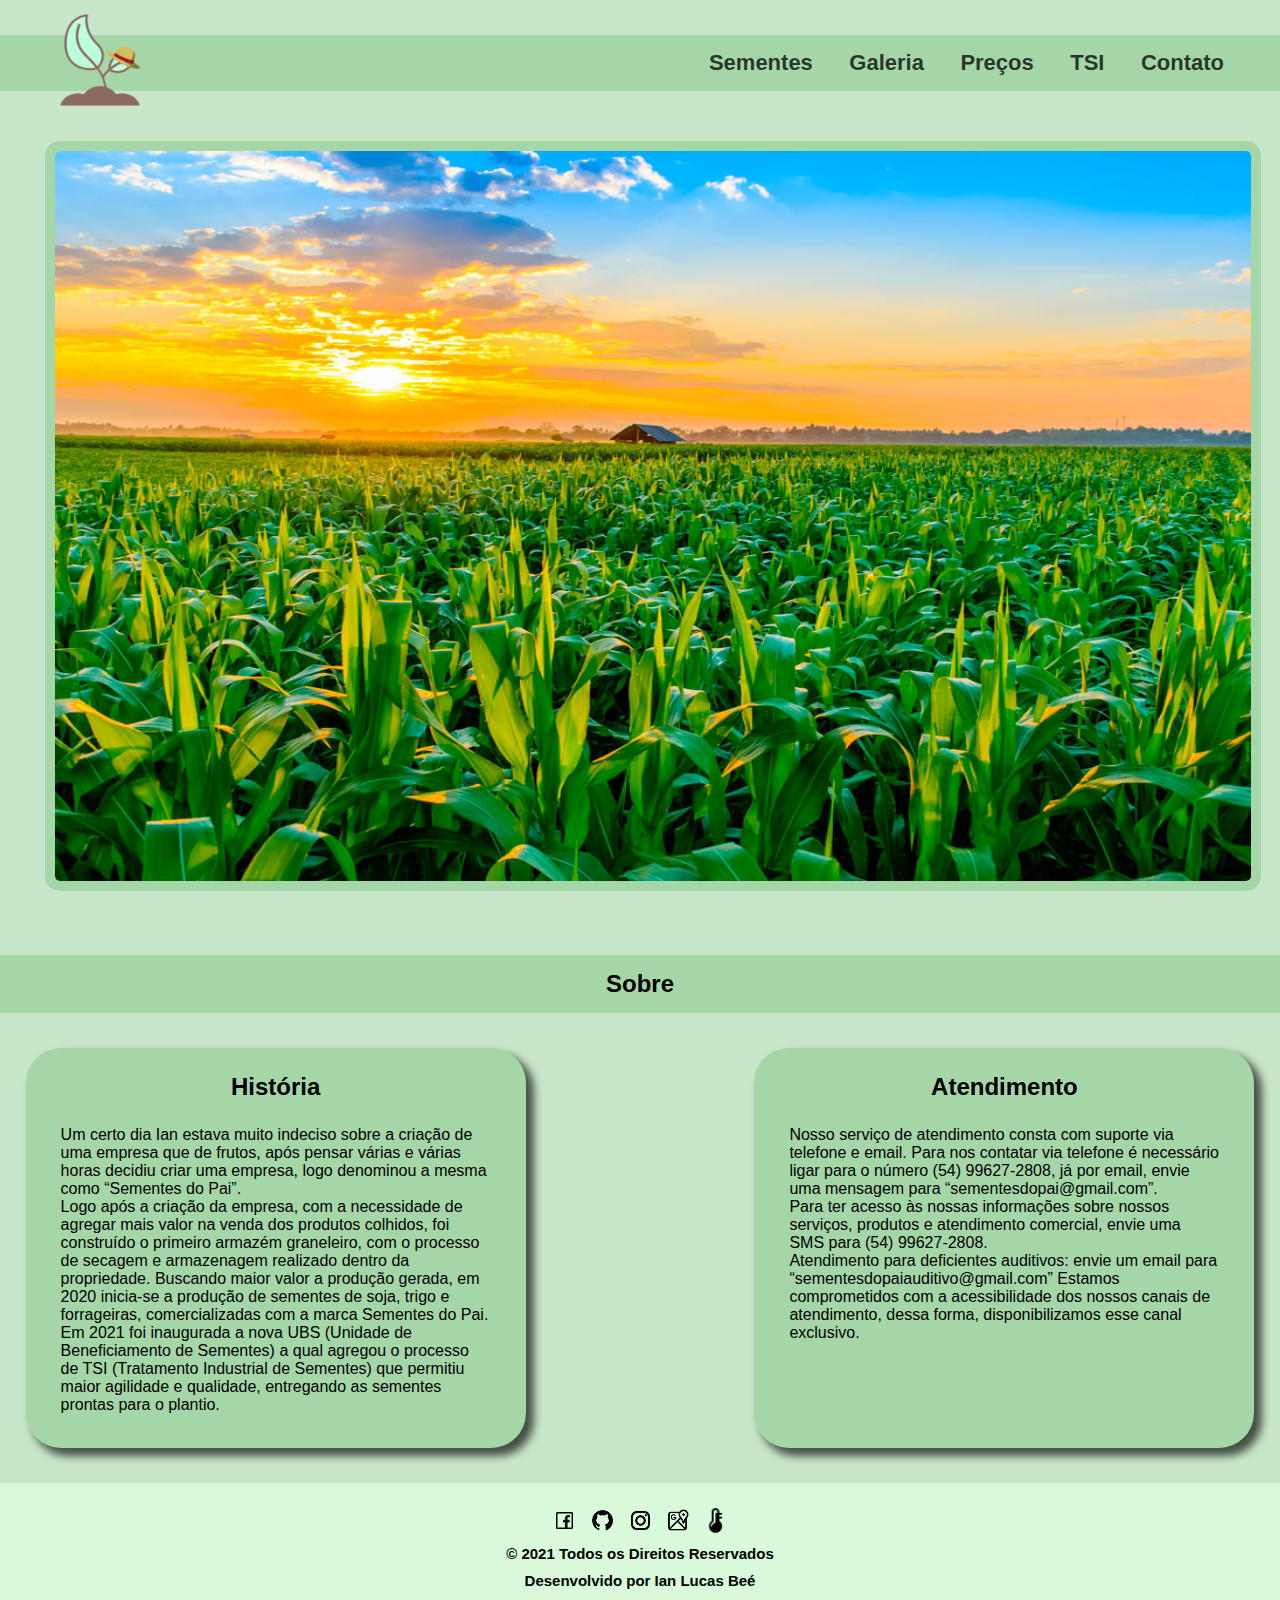
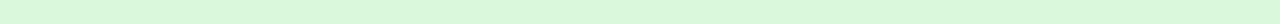
<file: weblab2/index.html>
<!DOCTYPE html>
<html lang="en">
<head>
    <meta charset="UTF-8">
    <meta http-equiv="X-UA-Compatible" content="IE=edge">
    <meta name="viewport" content="width=device-width, initial-scale=1.0">
    <link href="style/style.css" rel="stylesheet" type="text/css">
    <title>Document</title>
</head>
<div class="logo">
    <a href=""><img src="imagens/SementesDoPai.png"></a>
</div>
<body>
    <header class="">
        <div class="sol">
            <div class="center">
                <nav class="mercurio right"> 
                    <a href="paginas/sementes.html">Sementes</a> 
                    <a href="paginas/galeria.html">Galeria</a> 
                    <a href="paginas/precos.html">Preços</a>
                    <a href="paginas/tsi.html">TSI</a> 
                    <a href="paginas/contato.html">Contato</a> 
                </nav>
                <div class="clear"></div>
            </div>
        </div>
    </header>
    <section class="banner">
            <img src="imagens/banner4.jpg">
    </section>
    <section class="sobre">
        <div class="titulo">
            <h2>Sobre</h2>
        </div>
        <div class="center">
            <div class="saturno-single left">
                <h2>
                        História
                </h2>
                <div class="saturno">
                        <p>Um certo dia Ian estava muito indeciso sobre a criação de uma empresa que de frutos, após pensar várias e várias horas decidiu criar uma empresa, logo denominou a mesma como “Sementes do Pai”.</p>
                        <p>Logo após a criação da empresa, com a necessidade de agregar mais valor na venda dos produtos colhidos, foi construído o primeiro armazém graneleiro, com o processo de secagem e armazenagem realizado dentro da propriedade. Buscando maior valor a produção gerada, em 2020 inicia-se a produção de sementes de soja, trigo e forrageiras, comercializadas com a marca Sementes do Pai.</p>
                        <p>Em 2021 foi inaugurada a nova UBS (Unidade de Beneficiamento de Sementes) a qual agregou o processo de TSI (Tratamento Industrial de Sementes) que permitiu maior agilidade e qualidade, entregando as sementes prontas para o plantio.</p>
                </div>
            </div>
            <div class="saturno-single right">
                <h2>
                        Atendimento
                </h2>
                <div class="saturno">
                        <p>Nosso serviço de atendimento consta com suporte via telefone e email. Para nos contatar via telefone é necessário ligar para o número (54) 99627-2808, já por email, envie uma mensagem para “sementesdopai@gmail.com”.</p>
                        <p>Para ter acesso às nossas informações sobre nossos serviços, produtos e atendimento comercial, envie uma SMS para (54) 99627-2808.</p>
                        <p>Atendimento para deficientes auditivos: envie um email para “sementesdopaiauditivo@gmail.com” Estamos comprometidos com a acessibilidade dos nossos canais de atendimento, dessa forma, disponibilizamos esse canal exclusivo.</p>
                </div>
            </div>
            <div class="clear"></div>
        </div>
    </section>
    <footer>
        <section class="urano">
            <div class="netuno">
                <div class="center">
                    <a target="_blank" href="https://www.facebook.com/ian.bee.184"><img src="imagens/icons/facebook.png"></a>
                    <a target="_blank" href="https://github.com/Iann29"><img src="imagens/icons/github.png"></a>
                    <a target="_blank" href="https://www.instagram.com/ian_bee9/"><img src="imagens/icons/insta.png"></a>
                    <a target="_blank" href="https://www.google.com.br/maps/@-28.0478038,-51.9697408,17z"><img src="imagens/icons/maps.png"></a>
                    <a target="_blank" href="https://www.climatempo.com.br"><img src="imagens/icons/temp.png"></a>
                    <h2>© 2021 Todos os Direitos Reservados</h2>
                    <h2>Desenvolvido por Ian Lucas Beé</h2>
                </div>
            </div>
        </section>
    </footer>
</body>
</html>
</file>
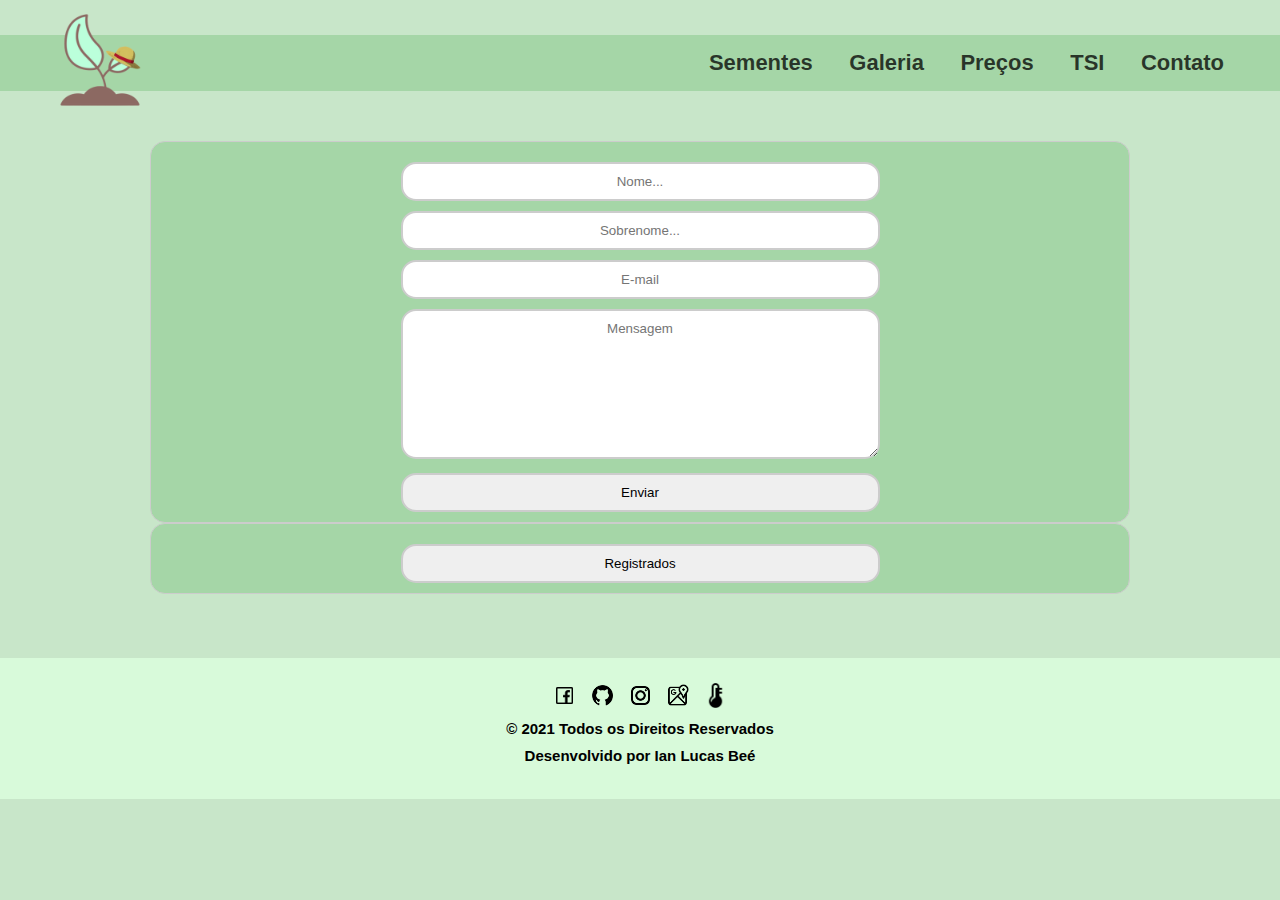
<file: weblab2/paginas/contato.html>
<!DOCTYPE html>
<html lang="en">
<head>
    <meta charset="UTF-8">
    <meta http-equiv="X-UA-Compatible" content="IE=edge">
    <meta name="viewport" content="width=device-width, initial-scale=1.0">
    <link rel="stylesheet" href="../style/contatostyle.css" type="text/css">
    <title>Contato</title>
</head>
<body>
    <div class="logo6">
        <a href="../index.html"><img src="../imagens/SementesDoPai.png"></a>
    </div>
<header>
        <div class="center">
            <nav class="kepler2 right">
                <a href="../paginas/sementes.html">Sementes</a>
                <a href="../paginas/galeria.html">Galeria</a>
                <a href="../paginas/precos.html">Preços</a>
                <a href="../paginas/tsi.html">TSI</a>
                <a href="../paginas/contato.html">Contato</a>
            </nav>
            <div class="clear"></div>
        </div>
</header>
<section class="contato">
    <div class="teste">
        <form action="../php/registrando.php" method="post">
            <input type="text" name="nome" placeholder="Nome..." required>
            <input type="text" name="sobrenome" placeholder="Sobrenome..." required>
            <input type="email" name="email" placeholder="E-mail" required>
            <textarea name="mensagem" placeholder="Mensagem"></textarea required>
            <input type="submit" name="enviar" value="Enviar" required>
        </form>
        <form action="../php/registrados.php">
            <input type="submit" name="registros" value="Registrados">
        </form>
        </div>
</section>
<footer>
        <section class="urano">
            <div class="netuno">
                <div class="center">
                    <a target="_blank" href="https://www.facebook.com/ian.bee.184"><img src="../imagens/icons/facebook.png"></a>
                    <a target="_blank" href="https://github.com/Iann29"><img src="../imagens/icons/github.png"></a>
                    <a target="_blank" href="https://www.instagram.com/ian_bee9/"><img src="../imagens/icons/insta.png"></a>
                    <a target="_blank" href="https://www.google.com.br/maps/@-28.0478038,-51.9697408,17z"><img src="../imagens/icons/maps.png"></a>
                    <a target="_blank" href="https://www.climatempo.com.br"><img src="../imagens/icons/temp.png"></a>
                    <h2>© 2021 Todos os Direitos Reservados</h2>
                    <h2>Desenvolvido por Ian Lucas Beé</h2>
                </div>
            </div>
        </section>
    </footer>
</body>
</html>
</file>
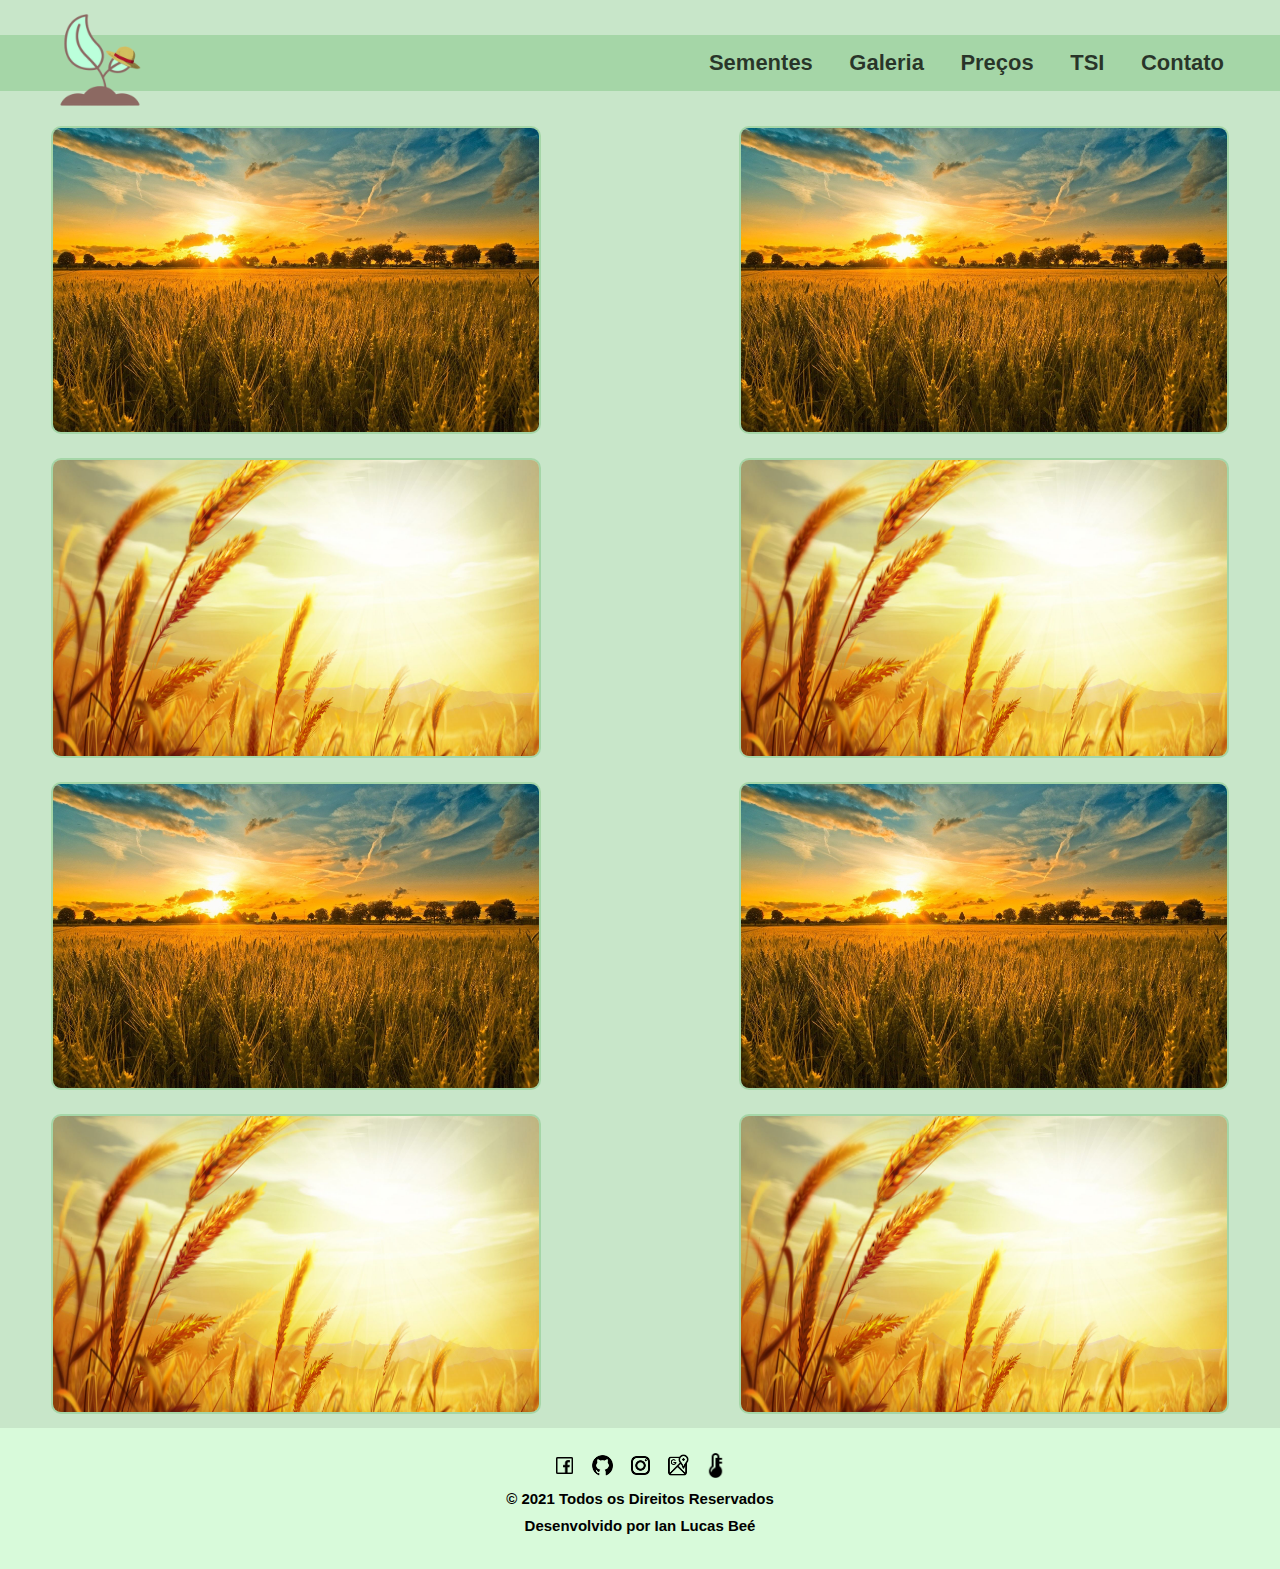
<file: weblab2/paginas/galeria.html>
<!DOCTYPE html>
<html>
<head>
	<meta charset="utf-8">
	<link href="../style/galeriastyle.css" rel="stylesheet" type="text/css">
	<title>Galeria</title>
</head>
<body>
<header>
    <div class="logo">
        <a href="../index.html"><img src="../imagens/SementesDoPai.png"></a>
    </div>
    <div class="sol">
        <div class="center">
            <nav class="mercurio right"> 
                <a href="sementes.html">Sementes</a> 
                <a href="galeria.html">Galeria</a> 
                <a href="precos.html">Preços</a>
                <a href="tsi.html">TSI</a> 
                <a href="contato.html">Contato</a> 
            </nav>
            <div class="clear"></div>
        </div>
    </div>
</header>
<section class="galeria">
    <div class="center">
         <div class="galeria-single left">
            <img src="../imagens/banner1.jpg">
        </div>
        <div class="galeria-single right">
            <img src="../imagens/banner1.jpg">
        </div>
        <div class="galeria-single left">
            <img src="../imagens/tripa.jpg">
        </div>
        <div class="galeria-single right">
            <img src="../imagens/tripa.jpg">
        </div>
        <div class="galeria-single left">
            <img src="../imagens/banner1.jpg">
        </div>
        <div class="galeria-single right">
            <img src="../imagens/banner1.jpg">
        </div>
        <div class="galeria-single left">
            <img src="../imagens/tripa.jpg">
        </div>
        <div class="galeria-single right">
            <img src="../imagens/tripa.jpg">
        </div>
        <div class="clear"></div>
    </div>
</section>
<footer>
    <section class="urano">
        <div class="netuno">
            <div class="center">
                <a target="_blank" href="https://www.facebook.com/ian.bee.184"><img src="../imagens/icons/facebook.png"></a>
                <a target="_blank" href="https://github.com/Iann29"><img src="../imagens/icons/github.png"></a>
                <a target="_blank" href="https://www.instagram.com/ian_bee9/"><img src="../imagens/icons/insta.png"></a>
                <a target="_blank" href="https://www.google.com.br/maps/@-28.0478038,-51.9697408,17z"><img src="../imagens/icons/maps.png"></a>
                <a target="_blank" href="https://www.climatempo.com.br"><img src="../imagens/icons/temp.png"></a>
                <h2>© 2021 Todos os Direitos Reservados</h2>
                <h2>Desenvolvido por Ian Lucas Beé</h2>
            </div>
        </div>
    </section>
</footer>
</body>
</html>
</file>
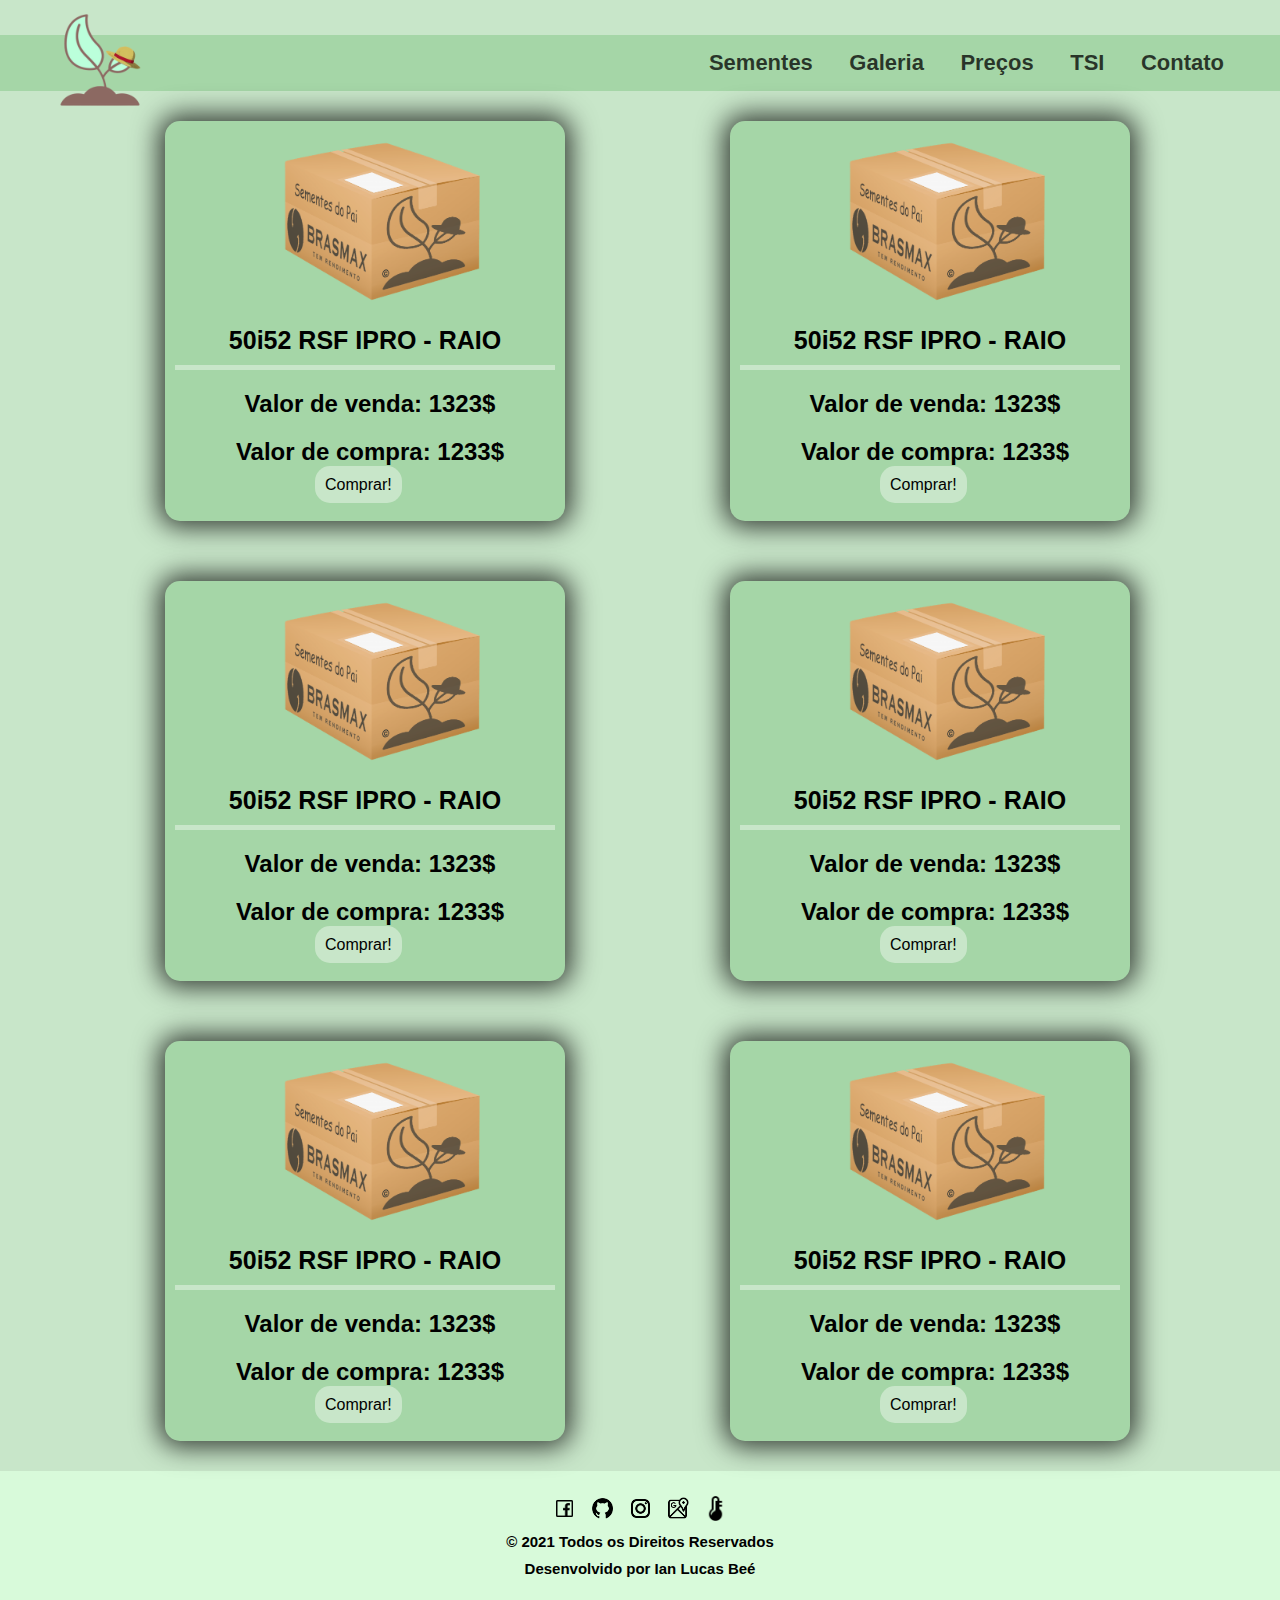
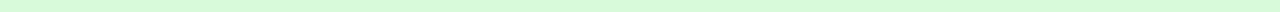
<file: weblab2/paginas/precos.html>
<!DOCTYPE html>
<html lang="en">
<head>
    <meta charset="UTF-8">
    <meta http-equiv="X-UA-Compatible" content="IE=edge">
    <meta name="viewport" content="width=device-width, initial-scale=1.0">
    <title>Preços</title>
    <link href="../style/precostyle.css" rel="stylesheet" type="text/css">
</head>
<body>
    <div class="logo4">
        <a href="../index.html"><img src="../imagens/SementesDoPai.png"></a>
    </div>
<header class="">
    <div class="gliese876d" style=>
        <div class="center">
            <nav class="gliese876c right"> 
                <a href="../paginas/sementes.html">Sementes</a>
                <a href="../paginas/galeria.html">Galeria</a>
                <a href="../paginas/precos.html">Preços</a>
                <a href="../paginas/tsi.html">TSI</a>
                <a href="../paginas/contato.html">Contato</a>
            </nav>
            <div class="clear"></div>
        </div>
    </div>
</header>
<section class="precos">
    <div id="comprar" class="precos-single">
        <img src="../imagens/boxdosite.png">
        <h3>50i52 RSF IPRO - RAIO</h3>
        <h2>Valor de venda: 1323$</h2>
        <h2>Valor de compra: 1233$</h2>
        <a href="?Comprar">Comprar!</a>
    </div>
    <div id="comprar" class="precos-single">
        <img src="../imagens/boxdosite.png">
        <h3>50i52 RSF IPRO - RAIO</h3>
        <h2>Valor de venda: 1323$</h2>
        <h2>Valor de compra: 1233$</h2>
        <a href="?Comprar">Comprar!</a>

    </div>
    <div id="comprar" class="precos-single">
        <img src="../imagens/boxdosite.png">
        <h3>50i52 RSF IPRO - RAIO</h3>
        <h2>Valor de venda: 1323$</h2>
        <h2>Valor de compra: 1233$</h2>
        <a href="?Comprar">Comprar!</a>
        
    </div>
    <div id="comprar" class="precos-single">
        <img src="../imagens/boxdosite.png">
        <h3>50i52 RSF IPRO - RAIO</h3>
        <h2>Valor de venda: 1323$</h2>
        <h2>Valor de compra: 1233$</h2>
        <a href="?comprar">Comprar!</a>
    </div>
    <div id="comprar" class="precos-single">
        <img src="../imagens/boxdosite.png">
        <h3>50i52 RSF IPRO - RAIO</h3>
        <h2>Valor de venda: 1323$</h2>
        <h2>Valor de compra: 1233$</h2>
        <a href="?comprar">Comprar!</a>

    </div>
    <div id="comprar" class="precos-single">
        <img src="../imagens/boxdosite.png">
        <h3>50i52 RSF IPRO - RAIO</h3>
        <h2>Valor de venda: 1323$</h2>
        <h2>Valor de compra: 1233$</h2>
        <a href="?comprar">Comprar!</a>
    </div>
    <div class="clear">
    </div>
</section>
<footer>
    <section class="urano">
        <div class="netuno">
            <div class="center">
                <a target="_blank" href="https://www.facebook.com/ian.bee.184"><img src="../imagens/icons/facebook.png"></a>
                <a target="_blank" href="https://github.com/Iann29"><img src="../imagens/icons/github.png"></a>
                <a target="_blank" href="https://www.instagram.com/ian_bee9/"><img src="../imagens/icons/insta.png"></a>
                <a target="_blank" href="https://www.google.com.br/maps/@-28.0478038,-51.9697408,17z"><img src="../imagens/icons/maps.png"></a>
                <a target="_blank" href="https://www.climatempo.com.br"><img src="../imagens/icons/temp.png"></a>
                <h2>© 2021 Todos os Direitos Reservados</h2>
                <h2>Desenvolvido por Ian Lucas Beé</h2>
            </div>
        </div>
    </section>
</footer>
</body>
<script src="https://ajax.googleapis.com/ajax/libs/jquery/1.12.4/jquery.min.js"></script>
<script type="text/javascript">
    $('#comprar a').click(function(){
        alert("Sem estoque");
    })
</script>
</html>
</file>
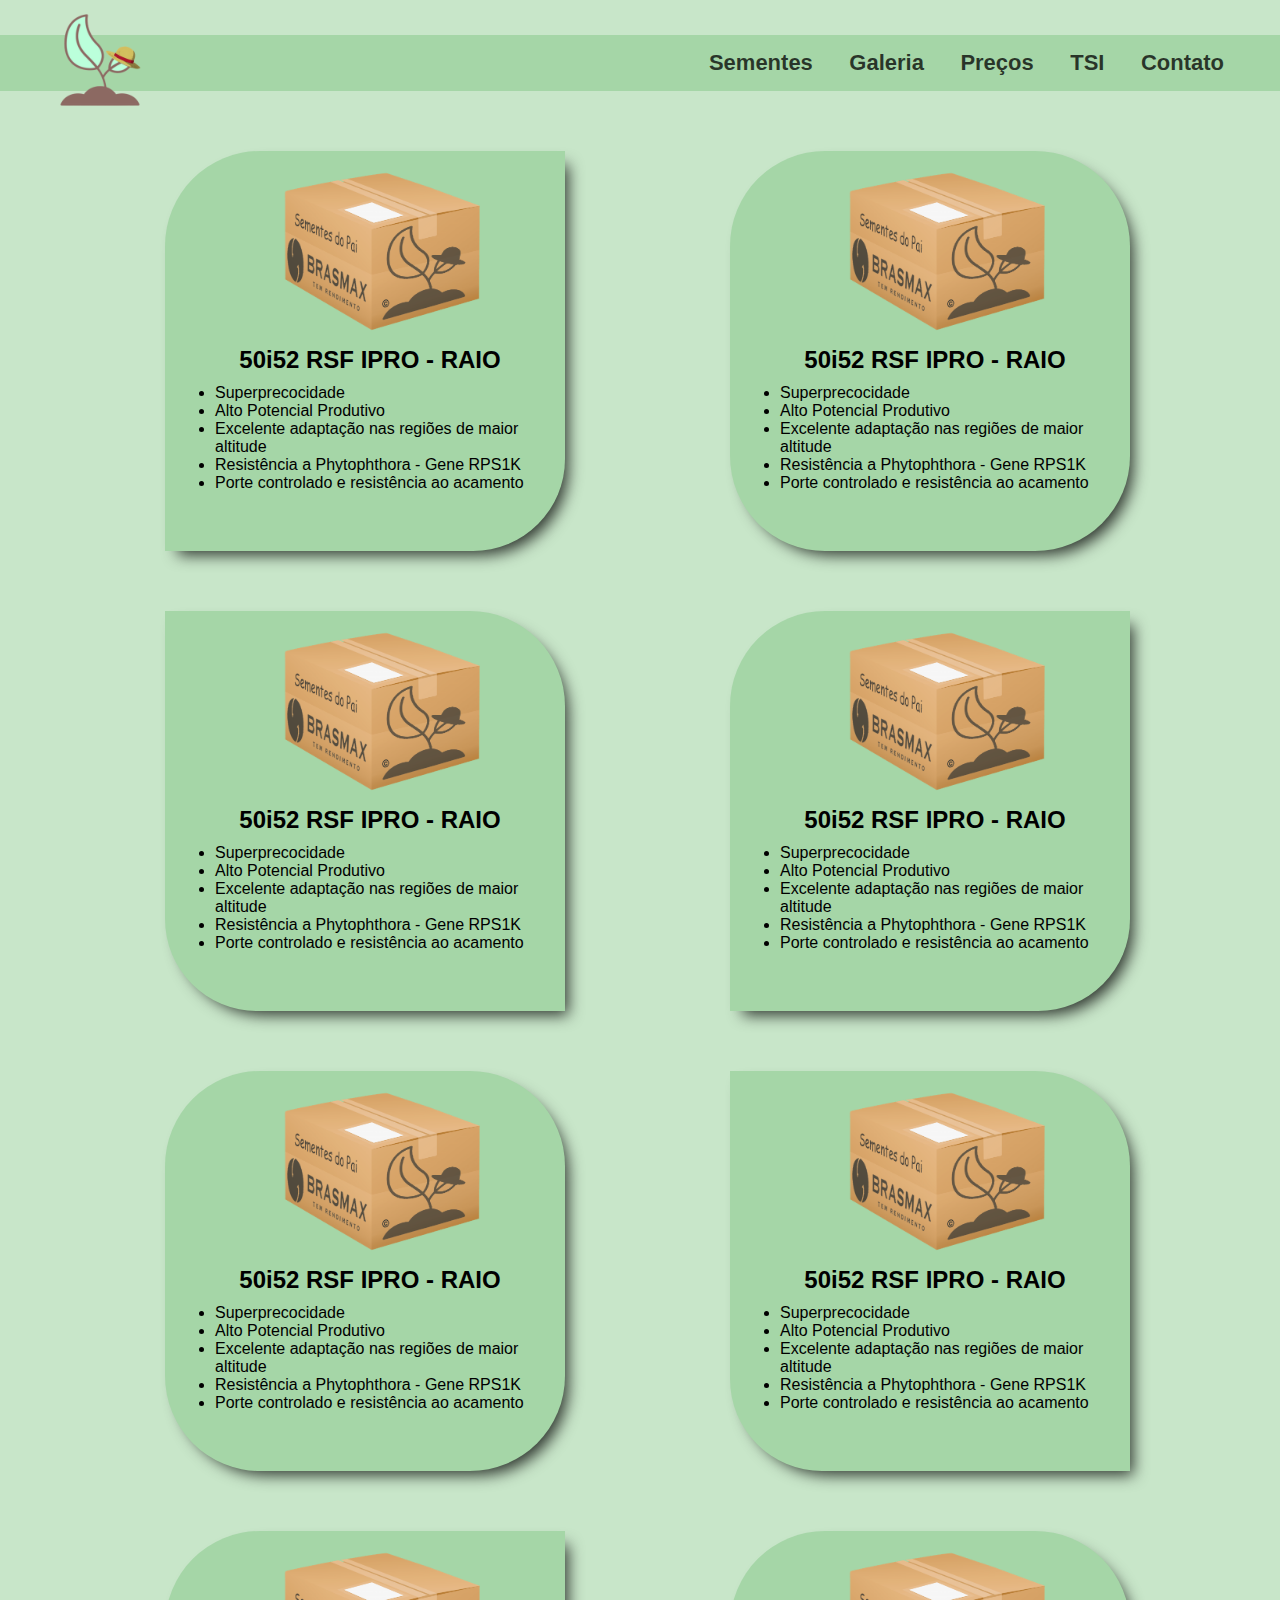
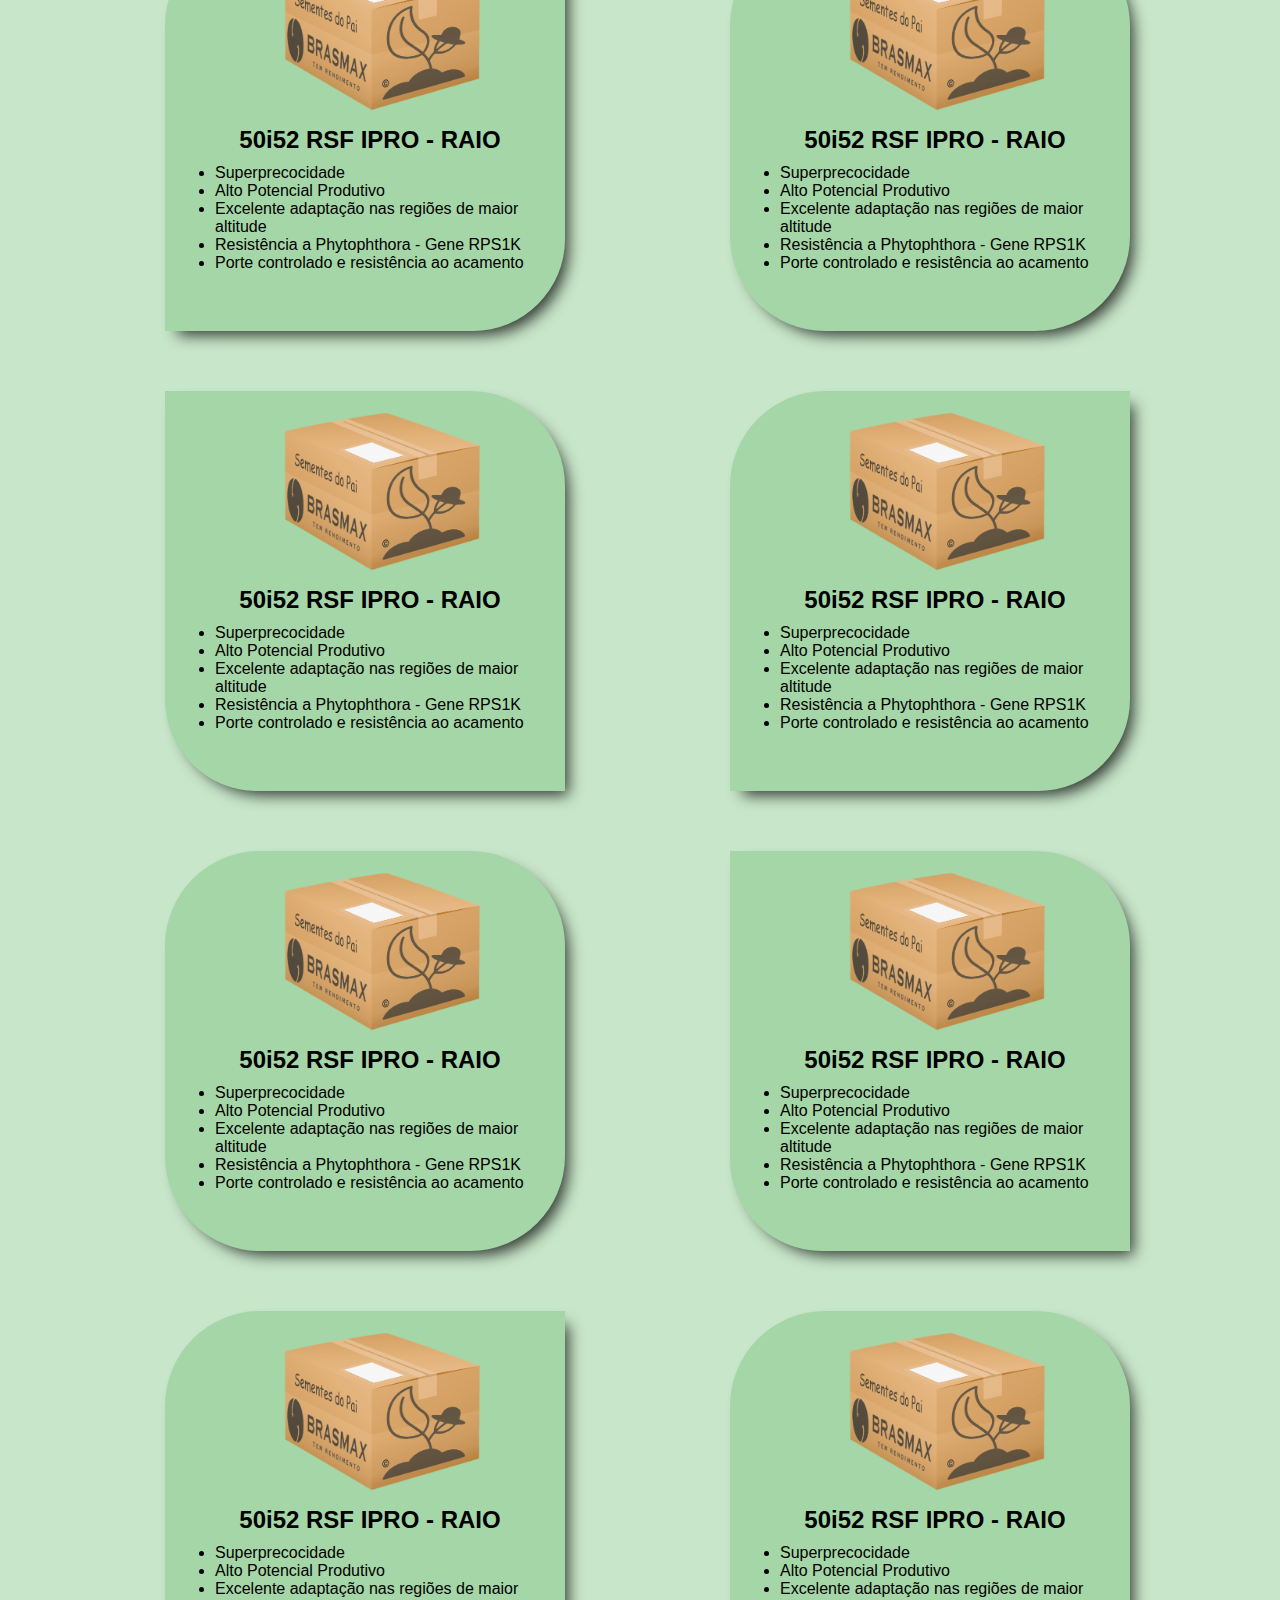
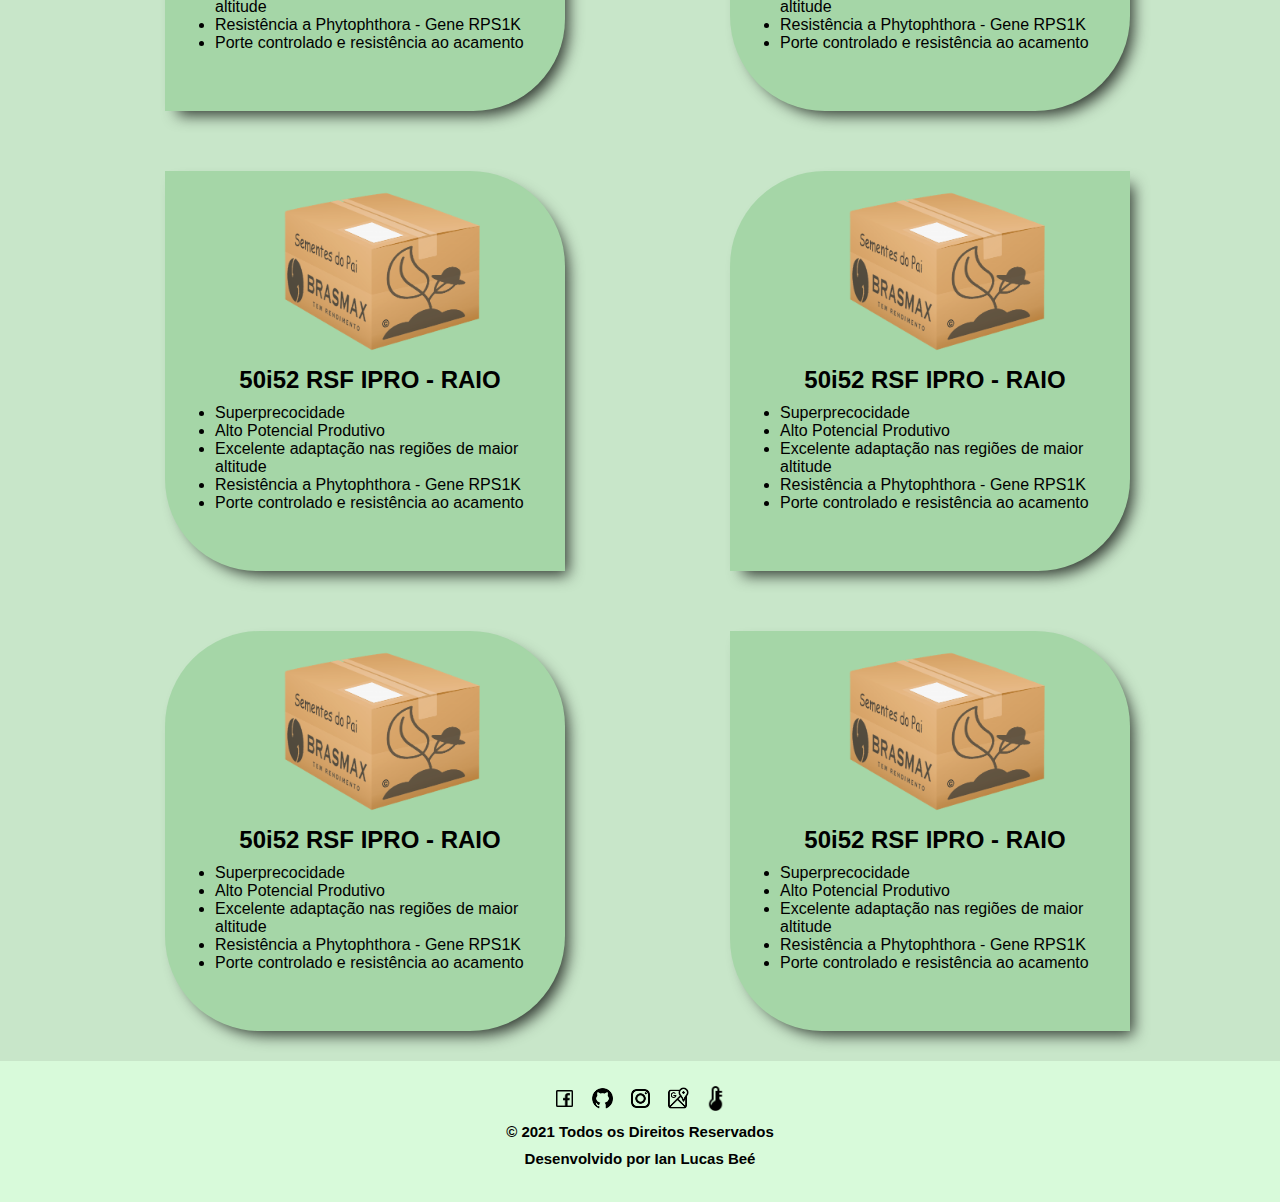
<file: weblab2/paginas/sementes.html>
<!DOCTYPE html>
<html lang="en">
<head>
    <meta charset="UTF-8">
    <meta http-equiv="X-UA-Compatible" content="IE=edge">
    <meta name="viewport" content="width=device-width, initial-scale=1.0">
    <link href="../style/sementesstyle.css" rel="stylesheet" type="text/css">
    <title>Sementes</title>
</head>
<body>
    <div class="logo2">
        <a href="../index.html"><img src="../imagens/SementesDoPai.png"></a>
    </div>
<header class="">
    <div class="gliese876d">
        <div class="center">
            <nav class="gliese876c right"> 
                <a href="../paginas/sementes.html">Sementes</a>
                <a href="galeria.html">Galeria</a>
                <a href="precos.html">Preços</a>
                <a href="tsi.html">TSI</a>
                <a href="contato.html">Contato</a>
            </nav>
            <div class="clear"></div>
        </div>
    </div>
</header>
<section class="sementes">
            <div class="sementes-box1 box-left" id="50i52">
                <img src="../imagens/boxdosite.png">
                <h2>50i52 RSF IPRO - RAIO</h2>
                <ul class="sementes-ul">
                    <li>Superprecocidade</li>
                    <li>Alto Potencial Produtivo</li>
                    <li>Excelente adaptação nas regiões de maior altitude</li>
                    <li>Resistência a Phytophthora - Gene RPS1K</li>
                    <li>Porte controlado e resistência ao acamento</li>
                </ul>
            </div>
            <div class="sementes-box1 box-center">
                <img src="../imagens/boxdosite.png">
                <h2>50i52 RSF IPRO - RAIO</h2>
                <ul class="sementes-ul">
                    <li>Superprecocidade</li>
                    <li>Alto Potencial Produtivo</li>
                    <li>Excelente adaptação nas regiões de maior altitude</li>
                    <li>Resistência a Phytophthora - Gene RPS1K</li>
                    <li>Porte controlado e resistência ao acamento</li>
                </ul>
            </div>
            <div class="sementes-box1 box-right">
                <img src="../imagens/boxdosite.png">
                <h2>50i52 RSF IPRO - RAIO</h2>
                <ul class="sementes-ul">
                    <li>Superprecocidade</li>
                    <li>Alto Potencial Produtivo</li>
                    <li>Excelente adaptação nas regiões de maior altitude</li>
                    <li>Resistência a Phytophthora - Gene RPS1K</li>
                    <li>Porte controlado e resistência ao acamento</li>
                </ul>
            </div>
            <div class="sementes-box1 box-left">
                <img src="../imagens/boxdosite.png">
                <h2>50i52 RSF IPRO - RAIO</h2>
                <ul class="sementes-ul">
                    <li>Superprecocidade</li>
                    <li>Alto Potencial Produtivo</li>
                    <li>Excelente adaptação nas regiões de maior altitude</li>
                    <li>Resistência a Phytophthora - Gene RPS1K</li>
                    <li>Porte controlado e resistência ao acamento</li>
                </ul>
            </div>
            <div class="sementes-box1 box-center">
                <img src="../imagens/boxdosite.png">
                <h2>50i52 RSF IPRO - RAIO</h2>
                <ul class="sementes-ul">
                    <li>Superprecocidade</li>
                    <li>Alto Potencial Produtivo</li>
                    <li>Excelente adaptação nas regiões de maior altitude</li>
                    <li>Resistência a Phytophthora - Gene RPS1K</li>
                    <li>Porte controlado e resistência ao acamento</li>
                </ul>
            </div>
            <div class="sementes-box1 box-right">
                <img src="../imagens/boxdosite.png">
                <h2>50i52 RSF IPRO - RAIO</h2>
                <ul class="sementes-ul">
                    <li>Superprecocidade</li>
                    <li>Alto Potencial Produtivo</li>
                    <li>Excelente adaptação nas regiões de maior altitude</li>
                    <li>Resistência a Phytophthora - Gene RPS1K</li>
                    <li>Porte controlado e resistência ao acamento</li>
                </ul>
            </div>
            <div class="sementes-box1 box-left">
                <img src="../imagens/boxdosite.png">
                <h2>50i52 RSF IPRO - RAIO</h2>
                <ul class="sementes-ul">
                    <li>Superprecocidade</li>
                    <li>Alto Potencial Produtivo</li>
                    <li>Excelente adaptação nas regiões de maior altitude</li>
                    <li>Resistência a Phytophthora - Gene RPS1K</li>
                    <li>Porte controlado e resistência ao acamento</li>
                </ul>
            </div>
            <div class="sementes-box1 box-center">
                <img src="../imagens/boxdosite.png">
                <h2>50i52 RSF IPRO - RAIO</h2>
                <ul class="sementes-ul">
                    <li>Superprecocidade</li>
                    <li>Alto Potencial Produtivo</li>
                    <li>Excelente adaptação nas regiões de maior altitude</li>
                    <li>Resistência a Phytophthora - Gene RPS1K</li>
                    <li>Porte controlado e resistência ao acamento</li>
                </ul>
            </div>
            <div class="sementes-box1 box-right">
                <img src="../imagens/boxdosite.png">
                <h2>50i52 RSF IPRO - RAIO</h2>
                <ul class="sementes-ul">
                    <li>Superprecocidade</li>
                    <li>Alto Potencial Produtivo</li>
                    <li>Excelente adaptação nas regiões de maior altitude</li>
                    <li>Resistência a Phytophthora - Gene RPS1K</li>
                    <li>Porte controlado e resistência ao acamento</li>
                </ul>
            </div>
            <div class="sementes-box1 box-left">
                <img src="../imagens/boxdosite.png">
                <h2>50i52 RSF IPRO - RAIO</h2>
                <ul class="sementes-ul">
                    <li>Superprecocidade</li>
                    <li>Alto Potencial Produtivo</li>
                    <li>Excelente adaptação nas regiões de maior altitude</li>
                    <li>Resistência a Phytophthora - Gene RPS1K</li>
                    <li>Porte controlado e resistência ao acamento</li>
                </ul>
            </div>
            <div class="sementes-box1 box-center">
                <img src="../imagens/boxdosite.png">
                <h2>50i52 RSF IPRO - RAIO</h2>
                <ul class="sementes-ul">
                    <li>Superprecocidade</li>
                    <li>Alto Potencial Produtivo</li>
                    <li>Excelente adaptação nas regiões de maior altitude</li>
                    <li>Resistência a Phytophthora - Gene RPS1K</li>
                    <li>Porte controlado e resistência ao acamento</li>
                </ul>
            </div>
            <div class="sementes-box1 box-right">
                <img src="../imagens/boxdosite.png">
                <h2>50i52 RSF IPRO - RAIO</h2>
                <ul class="sementes-ul">
                    <li>Superprecocidade</li>
                    <li>Alto Potencial Produtivo</li>
                    <li>Excelente adaptação nas regiões de maior altitude</li>
                    <li>Resistência a Phytophthora - Gene RPS1K</li>
                    <li>Porte controlado e resistência ao acamento</li>
                </ul>
            </div>
            <div class="sementes-box1 box-left">
                <img src="../imagens/boxdosite.png">
                <h2>50i52 RSF IPRO - RAIO</h2>
                <ul class="sementes-ul">
                    <li>Superprecocidade</li>
                    <li>Alto Potencial Produtivo</li>
                    <li>Excelente adaptação nas regiões de maior altitude</li>
                    <li>Resistência a Phytophthora - Gene RPS1K</li>
                    <li>Porte controlado e resistência ao acamento</li>
                </ul>
            </div>
            <div class="sementes-box1 box-center">
                <img src="../imagens/boxdosite.png">
                <h2>50i52 RSF IPRO - RAIO</h2>
                <ul class="sementes-ul">
                    <li>Superprecocidade</li>
                    <li>Alto Potencial Produtivo</li>
                    <li>Excelente adaptação nas regiões de maior altitude</li>
                    <li>Resistência a Phytophthora - Gene RPS1K</li>
                    <li>Porte controlado e resistência ao acamento</li>
                </ul>
            </div>
            <div class="sementes-box1 box-right">
                <img src="../imagens/boxdosite.png">
                <h2>50i52 RSF IPRO - RAIO</h2>
                <ul class="sementes-ul">
                    <li>Superprecocidade</li>
                    <li>Alto Potencial Produtivo</li>
                    <li>Excelente adaptação nas regiões de maior altitude</li>
                    <li>Resistência a Phytophthora - Gene RPS1K</li>
                    <li>Porte controlado e resistência ao acamento</li>
                </ul>
            </div>
            <div class="sementes-box1 box-left">
                <img src="../imagens/boxdosite.png">
                <h2>50i52 RSF IPRO - RAIO</h2>
                <ul class="sementes-ul">
                    <li>Superprecocidade</li>
                    <li>Alto Potencial Produtivo</li>
                    <li>Excelente adaptação nas regiões de maior altitude</li>
                    <li>Resistência a Phytophthora - Gene RPS1K</li>
                    <li>Porte controlado e resistência ao acamento</li>
                </ul>
            </div>
            <div class="sementes-box1 box-center">
                <img src="../imagens/boxdosite.png">
                <h2>50i52 RSF IPRO - RAIO</h2>
                <ul class="sementes-ul">
                    <li>Superprecocidade</li>
                    <li>Alto Potencial Produtivo</li>
                    <li>Excelente adaptação nas regiões de maior altitude</li>
                    <li>Resistência a Phytophthora - Gene RPS1K</li>
                    <li>Porte controlado e resistência ao acamento</li>
                </ul>
            </div>
            <div class="sementes-box1 box-right">
                <img src="../imagens/boxdosite.png">
                <h2>50i52 RSF IPRO - RAIO</h2>
                <ul class="sementes-ul">
                    <li>Superprecocidade</li>
                    <li>Alto Potencial Produtivo</li>
                    <li>Excelente adaptação nas regiões de maior altitude</li>
                    <li>Resistência a Phytophthora - Gene RPS1K</li>
                    <li>Porte controlado e resistência ao acamento</li>
                </ul>
            </div>
        <div class="clear"></div>
    </div>
</section>
<footer>
    <section class="urano">
        <div class="netuno">
            <div class="center">
                <a target="_blank" href="https://www.facebook.com/ian.bee.184"><img src="../imagens/icons/facebook.png"></a>
                <a target="_blank" href="https://github.com/Iann29"><img src="../imagens/icons/github.png"></a>
                <a target="_blank" href="https://www.instagram.com/ian_bee9/"><img src="../imagens/icons/insta.png"></a>
                <a target="_blank" href="https://www.google.com.br/maps/@-28.0478038,-51.9697408,17z"><img src="../imagens/icons/maps.png"></a>
                <a target="_blank" href="https://www.climatempo.com.br"><img src="../imagens/icons/temp.png"></a>
                <h2>© 2021 Todos os Direitos Reservados</h2>
                <h2>Desenvolvido por Ian Lucas Beé</h2>
            </div>
        </div>
    </section>
</footer>
</body>
</html>
</file>
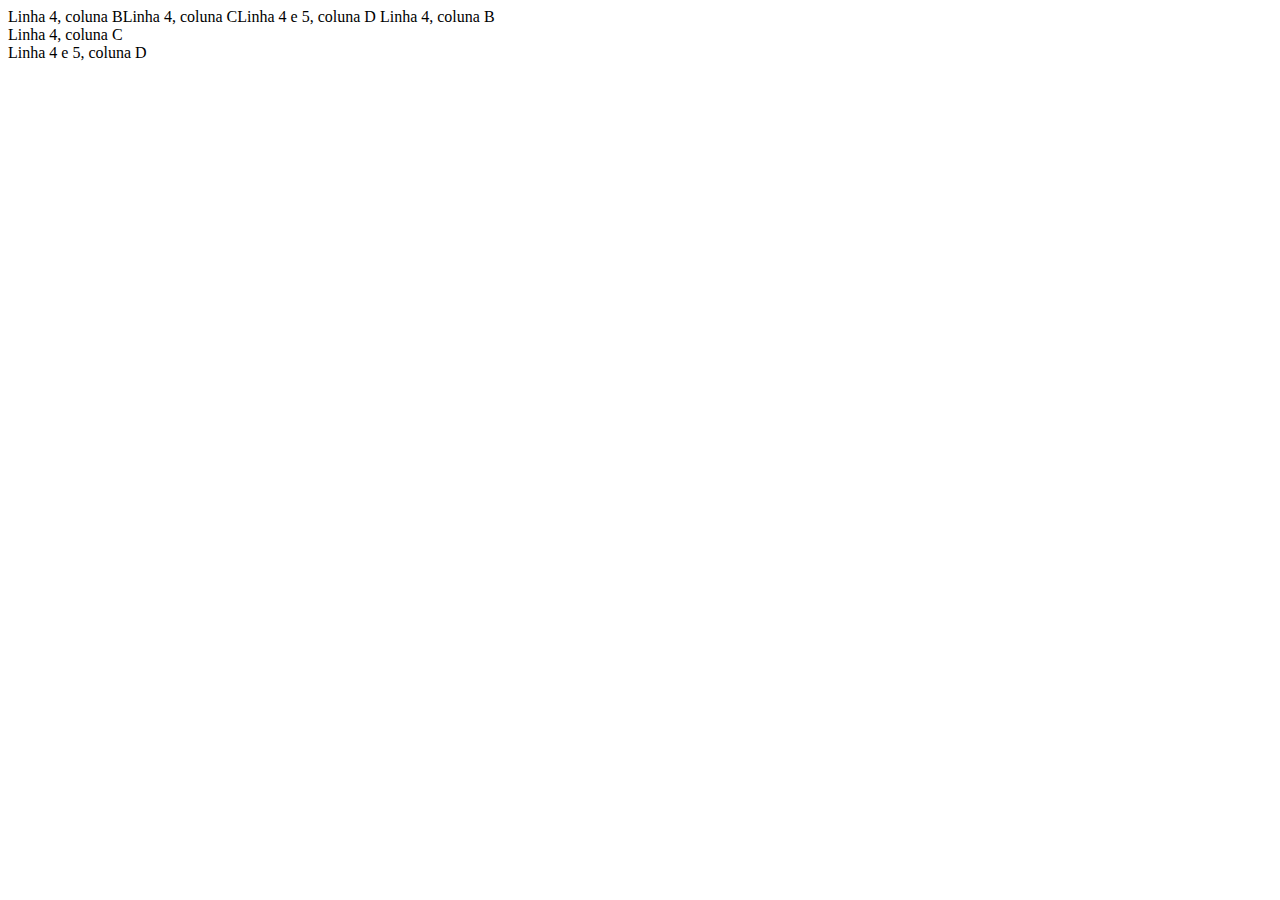
<file: weblab2/paginas/teste.html>
<!DOCTYPE html>
<html lang="en">
<head>
    <meta charset="UTF-8">
    <meta http-equiv="X-UA-Compatible" content="IE=edge">
    <meta name="viewport" content="width=device-width, initial-scale=1.0">
    <title>Document</title>
</head>
<body>
    <tr><td>Linha 4, coluna B</td><td>Linha 4, coluna C</td><td rowspan=2>Linha 4 e 5, coluna D</td></tr>
    <tr><td>Linha 4, coluna B<br>Linha 4, coluna C<br>Linha 4 e 5, coluna D</td></tr>
    
</body>
</html>
</file>
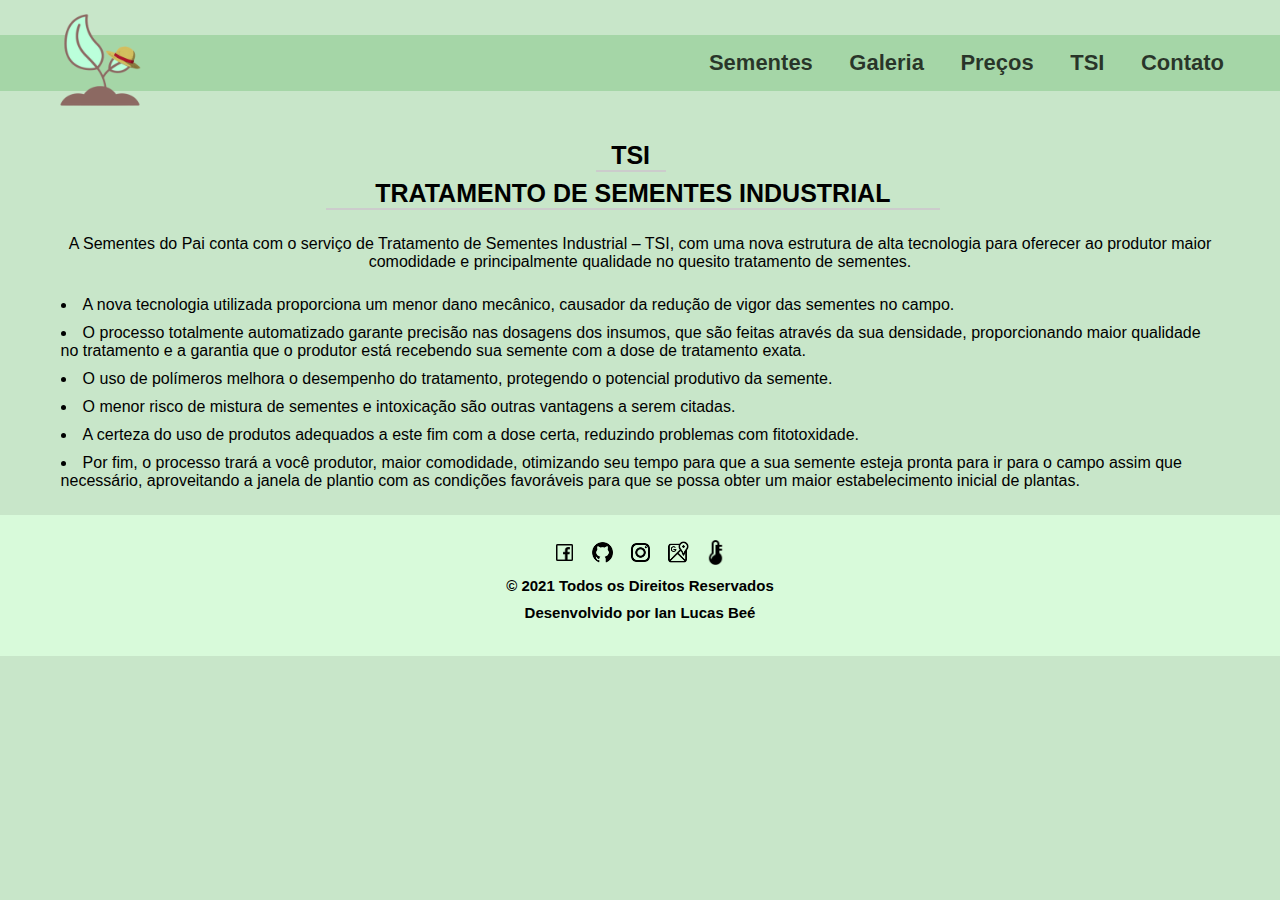
<file: weblab2/paginas/tsi.html>
<!DOCTYPE html>
<html lang="en">
<head>
    <meta charset="UTF-8">
    <meta http-equiv="X-UA-Compatible" content="IE=edge">
    <meta name="viewport" content="width=device-width, initial-scale=1.0">
    <title>Tsi</title>
    <link href="../style/tsistyle.css" rel="stylesheet" type="text/css">
</head>
<body>
    <div class="logo">
        <a href="../index.html"><img src="../imagens/SementesDoPai.png"></a>
    </div>
<header>
        <div class="center">
            <nav class="gliese876c right"> 
                <a href="../paginas/sementes.html">Sementes</a>
                <a href="../paginas/galeria.html">Galeria</a>
                <a href="../paginas/precos.html">Preços</a>
                <a href="../paginas/tsi.html">TSI</a> 
                <a href="../paginas/contato.html">Contato</a>  
            </nav>
            <div class="clear"></div>
    </div>
</header>
<section class="tsi">
    <div class="center">
        <div class="title">
            <h1>TSI</h1>
            <h2>TRATAMENTO DE SEMENTES INDUSTRIAL</h2>
        </div>
        <div class="exp">
            <p>A Sementes do Pai conta com o serviço de Tratamento de Sementes Industrial – TSI, com uma nova estrutura de alta tecnologia para oferecer ao produtor maior comodidade e principalmente qualidade no quesito tratamento de sementes.</p>
            <ul class="exp-li">
                <li>A nova tecnologia utilizada proporciona um menor dano mecânico, causador da redução de vigor das sementes no campo.</li>
                <li>O processo totalmente automatizado garante precisão nas dosagens dos insumos, que são feitas através da sua densidade, proporcionando maior qualidade no tratamento e a garantia que o produtor está recebendo sua semente com a dose de tratamento exata.</li>
                <li>O uso de polímeros melhora o desempenho do tratamento, protegendo o potencial produtivo da semente.</li>
                <li>O menor risco de mistura de sementes e intoxicação são outras vantagens a serem citadas.</li>
                <li>A certeza do uso de produtos adequados a este fim com a dose certa, reduzindo problemas com fitotoxidade.</li>
                <li>Por fim, o processo trará a você produtor, maior comodidade, otimizando seu tempo para que a sua semente esteja pronta para ir para o campo assim que necessário, aproveitando a janela de plantio com as condições favoráveis para que se possa obter um maior estabelecimento inicial de plantas.</li>
            </ul>
        </div>
    </div>
</section>
<footer>
        <section class="urano">
            <div class="netuno">
                <div class="center">
                    <a target="_blank" href="https://www.facebook.com/ian.bee.184"><img src="../imagens/icons/facebook.png"></a>
                    <a target="_blank" href="https://github.com/Iann29"><img src="../imagens/icons/github.png"></a>
                    <a target="_blank" href="https://www.instagram.com/ian_bee9/"><img src="../imagens/icons/insta.png"></a>
                    <a target="_blank" href="https://www.google.com.br/maps/@-28.0478038,-51.9697408,17z"><img src="../imagens/icons/maps.png"></a>
                    <a target="_blank" href="https://www.climatempo.com.br"><img src="../imagens/icons/temp.png"></a>
                    <h2>© 2021 Todos os Direitos Reservados</h2>
                    <h2>Desenvolvido por Ian Lucas Beé</h2>
                </div>
            </div>
        </section>
    </footer>
</body>
</html>
</file>
<file: weblab2/style/style.css>
*{
    font-family: "poppins", Arial, Helvetica, sans-serif;
    padding: 0;
    margin: 0;
    box-sizing: border-box;
}
.logo img{
    position: absolute; 
    height: 100px;
    margin-top: 10px;
    top: -0px;
    left: 50px;
}
body{
    background-color: #c8e6c9;
}
header{
    margin-top: 35px;
    background-color: #a5d6a7;
    padding: 15px 15px;
}
.clear{
    clear: both;
}
.center{
    max-width: 1280px;
    margin: 0 auto;
    padding: 0 2%;
}
.right{
    float:right;
}
.left{
    float:left;
}
nav{
    margin: 0;
}
nav a{
    font-weight: 600;
    color: rgba(0, 0, 0, 0.750);
    text-decoration: none;
    font-size: 22px;
    padding: 0px 16px;
    margin-top: -20px;
}
.banner img{
    border: 10px solid #a5d6a7;
    width: 95%;
    margin-left: 45px;
    margin-top: 50px;
    height: 750px;
    border-radius: 15px;
}
.netuno h2{
    margin: 10px 10px;
    
}
.netuno img{
    height: 25px;
    padding: 0 5px;
}
footer{
    position: inherit;
    font-size: 10px;
    background-color: #d8fada;
    padding: 25px 25px;
    text-align: center;
}
section.sobre{
    text-align: center;
}
section.sobre .titulo{
    background-color: #a5d6a7;
    padding: 15px 15px;
    margin-top: 60px;
    margin-bottom: 35px;
}
.saturno-single{
    background-color: #a5d6a7;
    padding: 25px 35px;
    width: 500px;
    margin-bottom: 35px;
    border-radius: 35px;
    box-shadow: 7px 7px 8px 1px rgba(0, 0, 0, 0.66);
    min-height: 400px;
}
.saturno-single h2{
    margin-bottom: 25px;
}
.saturno p{
    text-align: left;
    
}
</file>
<file: weblab2/style/contatostyle.css>
*{
    font-family: "poppins", Arial, Helvetica, sans-serif;
    padding: 0;
    margin: 0;
    box-sizing: border-box;
}
.logo6 img{
    position: absolute; 
    height: 100px;
    margin-top: 10px;
    top: -0px;
    left: 50px;
}
body{
    background-color: #c8e6c9;
}
header{
    margin-top: 35px;
    background-color: #a5d6a7;
    padding: 15px 15px;
}
.clear{
    clear: both;
}
.center{
    max-width: 1280px;
    margin: 0 auto;
    padding: 0 2%;
}
.right{
    float:right;
}
.left{
    float:left;
}
nav{
    margin: 0;
}
nav a{
    font-weight: 600;
    color: rgba(0, 0, 0, 0.750);
    text-decoration: none;
    font-size: 22px;
    padding: 0px 16px;
    margin-top: -20px;
}
section.contato{
    margin-top: 50px;
}
section.contato form{
    background-color: #a5d6a7;
    padding: 10px 10px;
    margin: 0px 150px;
    border: 1px solid #ccc;
    border-radius: 15px;
    text-align: center;
}
section.contato input[type=text]{
    width: 50%;
    padding: 10px;
    border: 2px solid #ccc;
    border-radius: 15px;
    margin-top: 10px;
    text-align: center;
    outline: none;
}
section.contato input[type=email]{
    width: 50%;
    padding: 10px;
    border: 2px solid #ccc;
    border-radius: 15px;
    margin-top: 10px;
    text-align: center;
    outline: none;
}
section.contato input[type=submit]{
    width: 50%;
    padding: 10px;
    border: 2px solid #ccc;
    border-radius: 15px;
    margin-top: 10px;
    text-align: center;
    cursor: pointer;
}
section.contato textarea{
    width: 50%;
    padding: 10px;
    border: 2px solid #ccc;
    border-radius: 15px;
    margin-top: 10px;
    text-align: center;
    resize: vertical;
    height: 150px;
    outline: none;
}
.netuno h2{
    margin: 10px 10px;
    
}
.netuno img{
    height: 25px;
    padding: 0 5px;
}
footer{
    margin-top:64px;
    font-size: 10px;
    background-color: #d8fada;
    padding: 25px 25px;
    text-align: center;
}
</file>
<file: weblab2/style/galeriastyle.css>
*{
    font-family: "poppins", Arial, Helvetica, sans-serif;
    padding: 0;
    margin: 0;
    box-sizing: border-box;
}
.logo img{
    position: absolute; 
    height: 100px;
    margin-top: 10px;
    top: -0px;
    left: 50px;
}
body{
    background-color: #c8e6c9;
}
header{
    margin-top: 35px;
    background-color: #a5d6a7;
    padding: 15px 15px;
}
.clear{
    clear: both;
}
.center{
    max-width: 1280px;
    margin: 0 auto;
    padding: 0 2%;
}
.right{
    float:right;
}
.left{
    float:left;
}
nav{
    margin: 0;
}
nav a{
    font-weight: 600;
    color: rgba(0, 0, 0, 0.750);
    text-decoration: none;
    font-size: 22px;
    padding: 0px 16px;
    margin-top: -20px;
}
section.galeria{
    margin-top: 25px;
}
.galeria-single img{
    margin: 10px 25px;
    min-height: 300px;
    max-width: 490px;
    border-radius: 10px;
    border: 2px solid #a5d6a7;
}
.netuno h2{
    margin: 10px 10px;
    
}
.netuno img{
    height: 25px;
    padding: 0 5px;
}
footer{
    position: inherit;
    font-size: 10px;
    background-color: #d8fada;
    padding: 25px 25px;
    text-align: center;
}
.saturno-single{
    background-color: #a5d6a7;
    padding: 25px 35px;
    width: 500px;
    margin-bottom: 35px;
    border-radius: 35px;
    box-shadow: 7px 7px 8px 1px rgba(0, 0, 0, 0.66);
    min-height: 400px;
}
.saturno-single h2{
    margin-bottom: 25px;
}
.saturno p{
    text-align: left;
}
</file>
<file: weblab2/style/precostyle.css>
*{
    font-family: "poppins", Arial, Helvetica, sans-serif;
    padding: 0;
    margin: 0;
    box-sizing: border-box;
}
.logo4 img{
    position: absolute; 
    height: 100px;
    margin-top: 10px;
    top: -0px;
    left: 50px;
}
body{
    background-color: #c8e6c9;
}
header{
    margin-top: 35px;
    background-color: #a5d6a7;
    padding: 15px 15px;
}
.clear{
    clear: both;
}
.center{
    max-width: 1280px;
    margin: 0 auto;
    padding: 0 2%;
}
.right{
    float:right;
}
.left{
    float:left;
}
nav{
    margin: 0;
}
nav a{
    font-weight: 600;
    color: rgba(0, 0, 0, 0.750);
    text-decoration: none;
    font-size: 22px;
    padding: 0px 16px;
    margin-top: -20px;
}
.netuno h2{
    margin: 10px 10px;
    
}
.netuno img{
    height: 25px;
    padding: 0 5px;
}
footer{
    position: inherit;
    font-size: 10px;
    background-color: #d8fada;
    padding: 25px 25px;
    text-align: center;
}
.saturno-single{
    background-color: #a5d6a7;
    padding: 25px 35px;
    width: 500px;
    margin-bottom: 35px;
    border-radius: 35px;
    box-shadow: 7px 7px 8px 1px rgba(0, 0, 0, 0.66);
    min-height: 400px;
}
.saturno-single h2{
    margin-bottom: 25px;
}
.saturno p{
    text-align: left;
}
.precos-single{
    float: left;
    width:  400px;
    min-height: 400px;
    margin-left: 165px;
    margin-top: 30px;
    margin-bottom: 30px;
    background-color: #a5d6a7;
    height: 400px;
    border-radius: 15px;
    box-shadow: 0px 0px 27px 6px rgba(0,0,0,0.75);
}
.precos-single h2{
    text-align: center;
    padding: 10px 15px;
    font-weight: 700;
    margin-left: 10px;
}
.precos-single h3{
    text-align: center;
    padding: 10px 15px;
    font-size: 25px;
    font-weight: 700;
    margin: 10px 10px;
    border-bottom: 5px solid #c8e6c9;
}
.precos-single a{
    color: black;
    background-color: #c8e6c9;
    width: 50%;
    height: 50%;
    margin-left: 150px;
    padding: 10px 10px;
    border: 0;
    border-radius: 15px;
    cursor: pointer;
    text-decoration: none;
}
.precos-single img{
    width: 200px;
    padding-top: 20px;
    margin-left: 115px;
}
</file>
<file: weblab2/style/sementesstyle.css>
*{
    font-family: "poppins", Arial, Helvetica, sans-serif;
    padding: 0;
    margin: 0;
    box-sizing: border-box;
}
.logo2 img{
    position: absolute; 
    height: 100px;
    margin-top: 10px;
    top: -0px;
    left: 50px;
}
body{
    background-color: #c8e6c9;
}
header{
    margin-top: 35px;
    background-color: #a5d6a7;
    padding: 15px 15px;
}
.clear{
    clear: both;
}
.center{
    max-width: 1280px;
    margin: 0 auto;
    padding: 0 2%;
}
.right{
    float:right;
}
.left{
    float:left;
}
nav{
    margin: 0;
}
nav a{
    font-weight: 600;
    color: rgba(0, 0, 0, 0.750);
    text-decoration: none;
    font-size: 22px;
    padding: 0px 16px;
    margin-top: -20px;
}
.box-left{
    border-radius: 95px 0px 92px 0px;
    box-shadow: 8px 9px 15px -5px rgba(0,0,0,0.77);
}
.box-center{
    border-radius: 95px;
    box-shadow: 8px 9px 15px -5px rgba(0,0,0,0.77);
}
.box-right{
    border-radius: 0px 95px 0px 92px;
    box-shadow: 8px 9px 15px -5px rgba(0,0,0,0.77);
}
section.sementes{
    margin-top: 30px;
}
.sementes-box1{
    float: left;
    width:  400px;
    min-height: 400px;
    margin-left: 165px;
    margin-top: 30px;
    margin-bottom: 30px;
    background-color: #a5d6a7;
    height: 400px;
}
.sementes-box1 h2{
    text-align: center;
    padding: 10px 15px;
    font-weight: 700;
    margin-left: 10px;
}
.sementes-box1 img{
    width: 200px;
    padding-top: 20px;
    margin-left: 115px;
}
.sementes-ul li{
    padding-right: 10px;
    margin-left: 50px;
}
.netuno h2{
    margin: 10px 10px;
    
}
.netuno img{
    height: 25px;
    padding: 0 5px;
}
footer{
    position: inherit;
    font-size: 10px;
    background-color: #d8fada;
    padding: 25px 25px;
    text-align: center;
}
.saturno-single{
    background-color: #a5d6a7;
    padding: 25px 35px;
    width: 500px;
    margin-bottom: 35px;
    border-radius: 35px;
    box-shadow: 7px 7px 8px 1px rgba(0, 0, 0, 0.66);
    min-height: 400px;
}
.saturno-single h2{
    margin-bottom: 25px;
}
.saturno p{
    text-align: left;
    
}
</file>
<file: weblab2/style/tsistyle.css>
*{
    font-family: "poppins", Arial, Helvetica, sans-serif;
    padding: 0;
    margin: 0;
    box-sizing: border-box;
}
.logo img{
    position: absolute; 
    height: 100px;
    margin-top: 10px;
    top: 0;
    left: 50px;
}
body{
    background-color: #c8e6c9;
}
header{
    margin-top: 35px;
    background-color: #a5d6a7;
    padding: 15px 15px;
}
.clear{
    clear: both;
}
.center{
    max-width: 1280px;
    margin: 0 auto;
    padding: 0 2%;
}
.right{
    float:right;
}
.left{
    float:left;
}
nav{
    margin: 0;
}
nav a{
    font-weight: 600;
    color: rgba(0, 0, 0, 0.750);
    text-decoration: none;
    font-size: 22px;
    padding: 0px 16px;
    margin-top: -20px;
}
section.tsi{
    margin-top: 50px;
}
section.tsi .title h1{
    text-align: center;
    margin: 7px 0;
    border-bottom: 2px solid #ccc;
    width: 70px;
    margin-left: 570px;
    font-size: 25px;
}
section.tsi .title h2{
    text-align: center;
    margin: 7px 0;
    border-bottom: 2px solid #ccc;
    width:50%;
    margin-left: 300px;
    font-size: 25px;
}
section.tsi .exp{
    margin: 25px 25px;
}
section.tsi .exp p{
    text-align: center;
    margin-bottom: 25px;
}
section.tsi .exp .exp-li li{
    list-style-position: inside;
    margin: 10px 10px;
}
.netuno h2{
    margin: 10px 10px;
    
}
.netuno img{
    height: 25px;
    padding: 0 5px;
}
footer{
    font-size: 10px;
    background-color: #d8fada;
    padding: 25px 25px;
    text-align: center;
}
</file>
